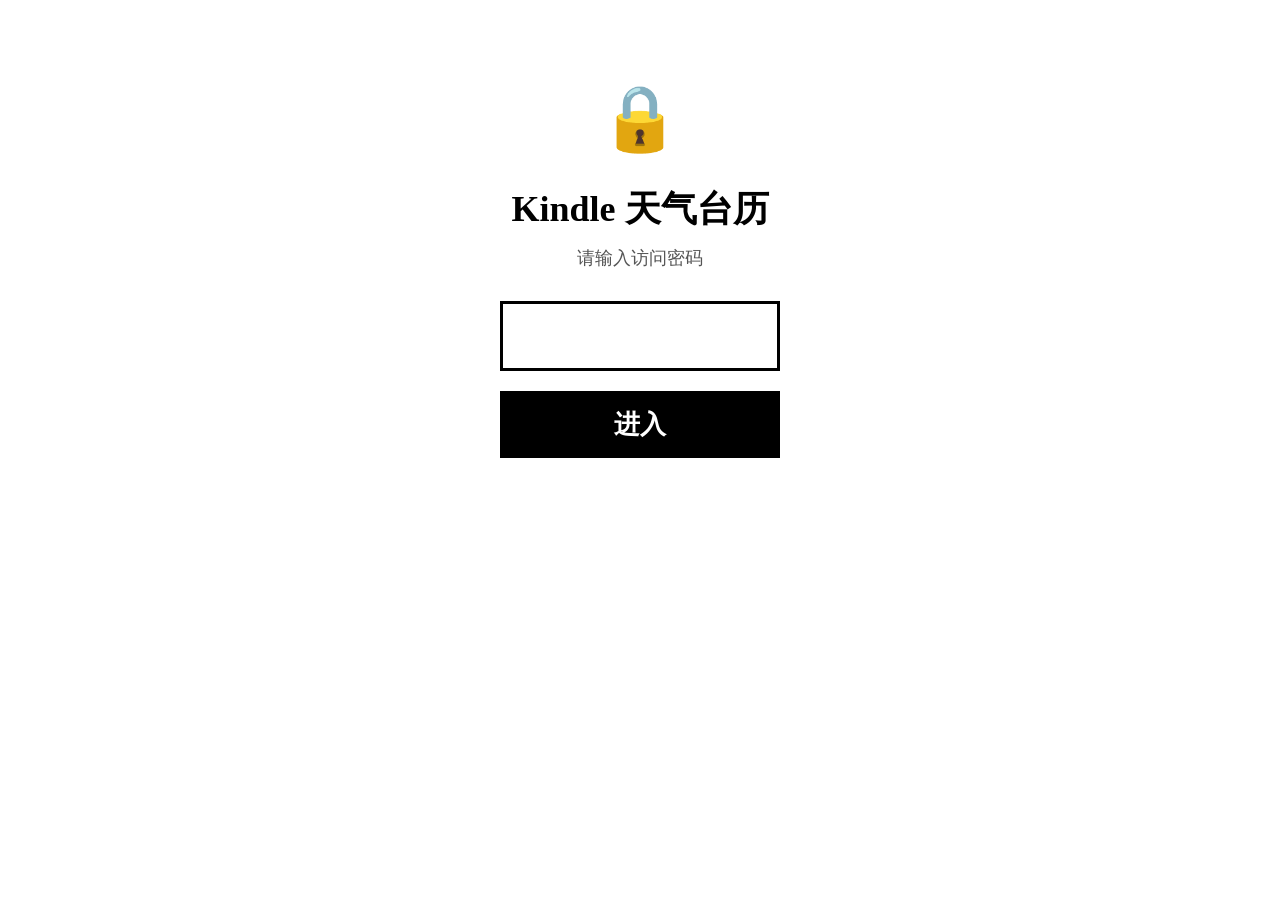
<file: kindle.html>
<!DOCTYPE html>
<html lang="zh-CN">
<head>
<meta charset="utf-8">
<meta http-equiv="content-type" content="text/html; charset=utf-8">
<meta name="viewport" content="width=device-width, initial-scale=1.0">
<title>Kindle 天气台历</title>
<script src="lunar.js"></script>
<style>
  /* ===== Kindle e-ink 优化样式 ===== */
  * {
    box-sizing: border-box;
    margin: 0;
    padding: 0;
    -webkit-tap-highlight-color: transparent;
  }

  html, body {
    width: 100%;
    height: 100%;
    background: #ffffff;
    color: #000000;
    font-family: "Noto Serif CJK SC", "Songti SC", "STSong", "SimSun", serif;
    font-size: 20px;
    line-height: 1.4;
    /* Kindle 浏览器刷新慢，禁用动画 */
    -webkit-transition: none !important;
    transition: none !important;
  }

  /* 主容器：适配 Kindle 824×1200 竖屏 */
  .container {
    width: 100%;
    max-width: 820px;
    margin: 0 auto;
    padding: 24px 28px;
    display: flex;
    flex-direction: column;
    gap: 20px;
  }

  /* ===== 顶部：日期 + 天气主信息 ===== */
  .header {
    display: flex;
    justify-content: space-between;
    align-items: flex-start;
    border-bottom: 3px solid #000;
    padding-bottom: 16px;
  }

  .date-block {
    flex: 1;
  }

  .solar-date {
    font-size: 56px;
    font-weight: 700;
    line-height: 1.1;
    letter-spacing: 2px;
  }
  .solar-date .year-month {
    font-size: 28px;
    font-weight: 500;
    display: block;
    margin-bottom: 4px;
  }

  .lunar-line {
    font-size: 26px;
    margin-top: 10px;
    color: #000;
  }
  .lunar-line .zodiac {
    margin-left: 12px;
    font-weight: 700;
  }
  .week-line {
    font-size: 24px;
    margin-top: 6px;
    color: #333;
  }

  /* 天气主信息（右上） */
  .weather-main {
    text-align: right;
    min-width: 240px;
  }
  .weather-icon-text {
    font-size: 40px;
    font-weight: 700;
  }
  .temp-main {
    font-size: 72px;
    font-weight: 700;
    line-height: 1;
    margin: 4px 0;
  }
  .temp-main .unit {
    font-size: 32px;
    font-weight: 500;
  }
  .temp-range {
    font-size: 24px;
    color: #333;
  }

  /* ===== 天气详情网格 ===== */
  .detail-grid {
    display: grid;
    grid-template-columns: repeat(4, 1fr);
    gap: 2px;
    background: #000;
    border: 2px solid #000;
  }
  .detail-item {
    background: #fff;
    padding: 14px 10px;
    text-align: center;
  }
  .detail-label {
    font-size: 18px;
    color: #555;
    margin-bottom: 6px;
  }
  .detail-value {
    font-size: 24px;
    font-weight: 700;
  }

  /* ===== 黄历宜忌 ===== */
  .almanac {
    border: 2px solid #000;
    padding: 16px 20px;
  }
  .almanac-title {
    font-size: 26px;
    font-weight: 700;
    margin-bottom: 12px;
    border-bottom: 2px solid #000;
    padding-bottom: 8px;
    display: flex;
    justify-content: space-between;
  }
  .almanac-title .ganzhi {
    font-weight: 500;
    font-size: 22px;
  }
  .yi-jiu {
    display: flex;
    gap: 24px;
  }
  .yi, .ji {
    flex: 1;
  }
  .yi-label, .ji-label {
    font-size: 28px;
    font-weight: 700;
    display: inline-block;
    width: 48px;
    text-align: center;
    border: 2px solid #000;
    padding: 4px 0;
    margin-right: 12px;
    vertical-align: top;
  }
  .ji-label {
    background: #000;
    color: #fff;
  }
  .yi-content, .ji-content {
    display: inline-block;
    width: calc(100% - 70px);
    font-size: 22px;
    line-height: 1.6;
    vertical-align: top;
  }

  /* ===== 24 节气 ===== */
  .jieqi {
    border: 2px solid #000;
    padding: 16px 20px;
  }
  .jieqi-title {
    font-size: 26px;
    font-weight: 700;
    margin-bottom: 12px;
    border-bottom: 2px solid #000;
    padding-bottom: 8px;
  }
  .jieqi-current {
    font-size: 24px;
    margin-bottom: 10px;
  }
  .jieqi-current .current-name {
    font-weight: 700;
    font-size: 28px;
  }
  .jieqi-next {
    font-size: 22px;
    color: #333;
    margin-bottom: 14px;
  }
  .jieqi-next .next-name {
    font-weight: 700;
    color: #000;
  }
  .jieqi-next .countdown {
    display: inline-block;
    border: 2px solid #000;
    padding: 2px 10px;
    margin-left: 8px;
    font-weight: 700;
  }

  /* 节气进度条（纯字符，e-ink 友好） */
  .jieqi-progress {
    display: flex;
    justify-content: space-between;
    font-size: 16px;
    color: #555;
    margin-top: 8px;
  }
  .jieqi-bar {
    height: 14px;
    border: 2px solid #000;
    margin: 8px 0;
    position: relative;
    background: #fff;
  }
  .jieqi-bar-fill {
    height: 100%;
    background: #000;
  }

  /* ===== 未来天气 ===== */
  .forecast {
    border: 2px solid #000;
    padding: 16px 20px;
  }
  .forecast-title {
    font-size: 26px;
    font-weight: 700;
    margin-bottom: 12px;
    border-bottom: 2px solid #000;
    padding-bottom: 8px;
  }
  .forecast-list {
    display: grid;
    grid-template-columns: repeat(5, 1fr);
    gap: 2px;
    background: #000;
    border: 2px solid #000;
  }
  .forecast-day {
    background: #fff;
    padding: 12px 6px;
    text-align: center;
  }
  .forecast-day .day-week {
    font-size: 18px;
    color: #555;
  }
  .forecast-day .day-weather {
    font-size: 20px;
    font-weight: 700;
    margin: 6px 0;
  }
  .forecast-day .day-temp {
    font-size: 20px;
  }
  .forecast-day .day-temp .max {
    font-weight: 700;
  }
  .forecast-day .day-temp .min {
    color: #555;
  }

  /* ===== 底部更新时间 ===== */
  .footer {
    text-align: center;
    font-size: 16px;
    color: #666;
    border-top: 2px solid #000;
    padding-top: 10px;
    margin-top: 8px;
  }

  /* ===== 城市切换栏 ===== */
  .city-bar {
    display: flex;
    flex-wrap: wrap;
    gap: 2px;
    background: #000;
    border: 2px solid #000;
    margin-bottom: 4px;
  }
  .city-btn {
    flex: 1;
    min-width: 60px;
    background: #fff;
    border: none;
    padding: 12px 8px;
    font-size: 20px;
    font-family: inherit;
    color: #000;
    cursor: pointer;
    -webkit-appearance: none;
    appearance: none;
  }
  .city-btn.active {
    background: #000;
    color: #fff;
    font-weight: 700;
  }

  /* ===== 天气图标（纯文字符号，e-ink 友好） ===== */
  .weather-symbol {
    font-size: 48px;
    font-weight: 700;
    line-height: 1;
  }

  /* ===== 加载/错误状态 ===== */
  .status-msg {
    text-align: center;
    font-size: 28px;
    padding: 60px 20px;
  }

  /* ===== 密码验证页 ===== */
  .auth-screen {
    display: flex;
    flex-direction: column;
    align-items: center;
    justify-content: center;
    min-height: 60vh;
    padding: 40px 20px;
  }
  .auth-title {
    font-size: 36px;
    font-weight: 700;
    margin-bottom: 12px;
  }
  .auth-hint {
    font-size: 18px;
    color: #555;
    margin-bottom: 30px;
  }
  .auth-input {
    width: 280px;
    max-width: 90%;
    font-size: 28px;
    padding: 16px 20px;
    border: 3px solid #000;
    text-align: center;
    font-family: inherit;
    background: #fff;
    color: #000;
    -webkit-appearance: none;
    appearance: none;
  }
  .auth-input:focus {
    outline: none;
    border-color: #000;
  }
  .auth-btn {
    margin-top: 20px;
    width: 280px;
    max-width: 90%;
    font-size: 26px;
    font-weight: 700;
    padding: 16px;
    background: #000;
    color: #fff;
    border: none;
    cursor: pointer;
    font-family: inherit;
    -webkit-appearance: none;
    appearance: none;
  }
  .auth-btn:active {
    background: #333;
  }
  .auth-error {
    color: #000;
    font-weight: 700;
    font-size: 20px;
    margin-top: 16px;
    min-height: 24px;
  }
  .auth-locked {
    font-size: 64px;
    margin-bottom: 20px;
  }

  /* ===== Kindle 横屏适配 ===== */
  @media (orientation: landscape) {
    .container {
      max-width: 1200px;
      padding: 16px 24px;
      gap: 14px;
    }
    .header {
      align-items: center;
    }
    .solar-date {
      font-size: 44px;
    }
    .temp-main {
      font-size: 56px;
    }
  }

  /* ===== 超小屏适配（Kindle 老款） ===== */
  @media (max-width: 600px) {
    .container { padding: 16px; }
    .solar-date { font-size: 42px; }
    .temp-main { font-size: 56px; }
    .detail-grid { grid-template-columns: repeat(2, 1fr); }
    .forecast-list { grid-template-columns: repeat(2, 1fr); }
    .yi-jiu { flex-direction: column; gap: 12px; }
  }
</style>
</head>
<body>
<div class="container" id="app">
  <div class="status-msg">加载中…</div>
</div>

<script>
// ===== 诊断模式：URL 加 #debug 开启，每一步都显示在页面上 =====
// 注意：diag 只在"加载中"状态页（status-msg）时才更新显示，
// 避免在密码页/天气页渲染后重写 #app 导致 UI 元素被销毁。
var DEBUG = ((location.search || '').indexOf('debug=1') >= 0) ||
            ((location.hash || '').indexOf('debug') >= 0);
var _diagSteps = [];
function diag(step, info) {
  _diagSteps.push(step + (info ? ': ' + info : ''));
  if (DEBUG) {
    var app = document.getElementById('app');
    // 只在当前是诊断状态页时才更新显示，避免破坏密码页/天气页
    if (app && app.getAttribute('data-diag') === '1') {
      app.innerHTML = '<div class="status-msg" style="text-align:left;font-size:18px;padding:20px;">' +
        '诊断模式<br>' + _diagSteps.join('<br>') + '</div>';
    }
  }
}
// 退出诊断显示模式（渲染真实 UI 前调用）
function exitDiagDisplay() {
  var app = document.getElementById('app');
  if (app) app.removeAttribute('data-diag');
}
// 初始化诊断状态页
if (DEBUG) {
  var _app0 = document.getElementById('app');
  if (_app0) _app0.setAttribute('data-diag', '1');
}
diag('脚本开始');

// ===== 全局错误处理（避免 Kindle 浏览器静默失败卡在"加载中"） =====
window.onerror = function(msg, url, line, col, err) {
  var app = document.getElementById('app');
  if (app) {
    app.innerHTML = '<div class="status-msg">脚本错误<br><small>' + msg + '<br>行: ' + line + '<br>URL: ' + url + '</small></div>';
  }
  return false;
};

// ===== Polyfill: padStart（ES2017，Kindle 浏览器不支持） =====
if (!String.prototype.padStart) {
  String.prototype.padStart = function(targetLength, padString) {
    targetLength = targetLength >> 0;
    padString = String(padString || ' ');
    var s = String(this);
    if (s.length >= targetLength) return s;
    var pad = '';
    while (pad.length + s.length < targetLength) { pad += padString; }
    return pad.slice(0, targetLength - s.length) + s;
  };
}

// ===== Polyfill: Date.now（极老浏览器可能没有） =====
if (!Date.now) {
  Date.now = function() { return new Date().getTime(); };
}

// ===== Polyfill: Array.prototype.indexOf =====
if (!Array.prototype.indexOf) {
  Array.prototype.indexOf = function(item) {
    for (var i = 0; i < this.length; i++) { if (this[i] === item) return i; }
    return -1;
  };
}

// ===== Polyfill: Array.prototype.map =====
if (!Array.prototype.map) {
  Array.prototype.map = function(fn) {
    var r = [];
    for (var i = 0; i < this.length; i++) r.push(fn(this[i], i));
    return r;
  };
}

// ===== Polyfill: Array.prototype.forEach =====
if (!Array.prototype.forEach) {
  Array.prototype.forEach = function(fn) {
    for (var i = 0; i < this.length; i++) fn(this[i], i);
  };
}

// ===== 安全的事件绑定（兼容 IE 老内核 attachEvent） =====
function bindEvent(el, type, handler) {
  if (el.addEventListener) {
    el.addEventListener(type, handler, false);
  } else if (el.attachEvent) {
    el.attachEvent('on' + type, handler);
  } else {
    el['on' + type] = handler;
  }
}

// ===== 安全的存储访问（Kindle 隐私模式可能禁用） =====
function safeStorageGet(type, key) {
  try {
    var s = type === 'session' ? sessionStorage : localStorage;
    if (!s) return null;
    return s.getItem(key);
  } catch (e) { return null; }
}
function safeStorageSet(type, key, val) {
  try {
    var s = type === 'session' ? sessionStorage : localStorage;
    if (!s) return false;
    s.setItem(key, val);
    return true;
  } catch (e) { return false; }
}

// ===== 密码保护 =====
// 密码哈希（修改 PASSWORD_HASH 来设置你的密码）
// 默认密码：kindle2024
var PASSWORD_HASH = 'c7fffd6770b6f11abc3462d39c5289853859b052055a084df9163290683439ec';

// 手动 UTF-8 编码（不依赖 TextEncoder，Kindle 浏览器可能不支持）
function utf8Encode(str) {
  var bytes = [];
  for (var i = 0; i < str.length; i++) {
    var c = str.charCodeAt(i);
    if (c < 0x80) {
      bytes.push(c);
    } else if (c < 0x800) {
      bytes.push(0xC0 | (c >> 6));
      bytes.push(0x80 | (c & 0x3F));
    } else if (c < 0xD800 || c >= 0xE000) {
      bytes.push(0xE0 | (c >> 12));
      bytes.push(0x80 | ((c >> 6) & 0x3F));
      bytes.push(0x80 | (c & 0x3F));
    } else {
      i++;
      var c2 = str.charCodeAt(i);
      c = 0x10000 + (((c & 0x3FF) << 10) | (c2 & 0x3FF));
      bytes.push(0xF0 | (c >> 18));
      bytes.push(0x80 | ((c >> 12) & 0x3F));
      bytes.push(0x80 | ((c >> 6) & 0x3F));
      bytes.push(0x80 | (c & 0x3F));
    }
  }
  return bytes;
}

// 纯 JS SHA-256（同步，ES5 兼容）
function sha256Sync(message) {
  function rrot(x, n) { return (x >>> n) | (x << (32 - n)); }
  var K = [
    0x428a2f98,0x71374491,0xb5c0fbcf,0xe9b5dba5,0x3956c25b,0x59f111f1,0x923f82a4,0xab1c5ed5,
    0xd807aa98,0x12835b01,0x243185be,0x550c7dc3,0x72be5d74,0x80deb1fe,0x9bdc06a7,0xc19bf174,
    0xe49b69c1,0xefbe4786,0x0fc19dc6,0x240ca1cc,0x2de92c6f,0x4a7484aa,0x5cb0a9dc,0x76f988da,
    0x983e5152,0xa831c66d,0xb00327c8,0xbf597fc7,0xc6e00bf3,0xd5a79147,0x06ca6351,0x14292967,
    0x27b70a85,0x2e1b2138,0x4d2c6dfc,0x53380d13,0x650a7354,0x766a0abb,0x81c2c92e,0x92722c85,
    0xa2bfe8a1,0xa81a664b,0xc24b8b70,0xc76c51a3,0xd192e819,0xd6990624,0xf40e3585,0x106aa070,
    0x19a4c116,0x1e376c08,0x2748774c,0x34b0bcb5,0x391c0cb3,0x4ed8aa4a,0x5b9cca4f,0x682e6ff3,
    0x748f82ee,0x78a5636f,0x84c87814,0x8cc70208,0x90befffa,0xa4506ceb,0xbef9a3f7,0xc67178f2
  ];
  var H = [
    0x6a09e667,0xbb67ae85,0x3c6ef372,0xa54ff53a,0x510e527f,0x9b05688c,0x1f83d9ab,0x5be0cd19
  ];
  var msg = utf8Encode(message);
  var l = msg.length;
  var bitLen = l * 8;
  var k = Math.ceil((l + 9) / 64) * 64;
  var data = new Uint8Array(k);
  for (var i = 0; i < l; i++) data[i] = msg[i];
  data[l] = 0x80;
  var dv = new DataView(data.buffer);
  dv.setUint32(k - 4, bitLen >>> 0, false);
  dv.setUint32(k - 8, Math.floor(bitLen / 0x100000000), false);

  var w = new Uint32Array(64);
  for (var i = 0; i < k; i += 64) {
    for (var j = 0; j < 16; j++) w[j] = dv.getUint32(i + j * 4, false);
    for (var j = 16; j < 64; j++) {
      var s0 = rrot(w[j-15],7) ^ rrot(w[j-15],18) ^ (w[j-15] >>> 3);
      var s1 = rrot(w[j-2],17) ^ rrot(w[j-2],19) ^ (w[j-2] >>> 10);
      w[j] = (w[j-16] + s0 + w[j-7] + s1) >>> 0;
    }
    var a = H[0], b = H[1], c = H[2], d = H[3], e = H[4], f = H[5], g = H[6], h = H[7];
    for (var j = 0; j < 64; j++) {
      var S1 = rrot(e,6) ^ rrot(e,11) ^ rrot(e,25);
      var ch = (e & f) ^ (~e & g);
      var t1 = (h + S1 + ch + K[j] + w[j]) >>> 0;
      var S0 = rrot(a,2) ^ rrot(a,13) ^ rrot(a,22);
      var maj = (a & b) ^ (a & c) ^ (b & c);
      var t2 = (S0 + maj) >>> 0;
      h = g; g = f; f = e; e = (d + t1) >>> 0;
      d = c; c = b; b = a; a = (t1 + t2) >>> 0;
    }
    H[0]=(H[0]+a)>>>0; H[1]=(H[1]+b)>>>0; H[2]=(H[2]+c)>>>0; H[3]=(H[3]+d)>>>0;
    H[4]=(H[4]+e)>>>0; H[5]=(H[5]+f)>>>0; H[6]=(H[6]+g)>>>0; H[7]=(H[7]+h)>>>0;
  }
  var hex = '';
  for (var i = 0; i < 8; i++) hex += H[i].toString(16).padStart(8, '0');
  return hex;
}

// 检查是否已通过验证（sessionStorage，关闭浏览器后失效）
function isAuthenticated() {
  return safeStorageGet('session', 'kindle_auth') === 'ok';
}

// 显示密码输入界面
function showAuthScreen() {
  diag('显示密码页');
  exitDiagDisplay();
  document.getElementById('app').innerHTML =
    '<div class="auth-screen">' +
      '<div class="auth-locked">🔒</div>' +
      '<div class="auth-title">Kindle 天气台历</div>' +
      '<div class="auth-hint">请输入访问密码</div>' +
      '<input type="password" id="pwdInput" class="auth-input" autocomplete="off">' +
      '<button class="auth-btn" id="pwdBtn">进入</button>' +
      '<div class="auth-error" id="authError"></div>' +
    '</div>';
  var input = document.getElementById('pwdInput');
  var btn = document.getElementById('pwdBtn');
  if (btn) bindEvent(btn, 'click', checkPassword);
  if (input) {
    try { input.focus(); } catch (e) {}
    bindEvent(input, 'keydown', function(e) {
      var ev = e || window.event;
      var key = ev.key || ev.keyCode;
      if (key === 'Enter' || key === 13) checkPassword();
    });
  }
}

// 验证密码
function checkPassword() {
  diag('验证密码');
  var input = document.getElementById('pwdInput');
  var err = document.getElementById('authError');
  if (!input) return;
  var pwd = input.value;
  var hash;
  try {
    hash = sha256Sync(pwd);
  } catch (e) {
    diag('SHA256 失败', e.message);
    // SHA-256 不可用时，直接放行（Kindle 老浏览器兜底）
    hash = PASSWORD_HASH;
  }
  if (hash === PASSWORD_HASH) {
    safeStorageSet('session', 'kindle_auth', 'ok');
    loadWeather();
  } else {
    if (err) err.textContent = '密码错误，请重试';
    input.value = '';
    try { input.focus(); } catch (e) {}
  }
}
window.checkPassword = checkPassword;

// ===== 天气代码 → 文字符号映射（e-ink 友好，无彩色） =====
var WEATHER_SYMBOLS = {
  '100': '☀', '150': '☀', '151': '☀', '152': '☀',
  '101': '⛅', '102': '⛅', '103': '⛅',
  '104': '☁',
  '300': '阵雨', '301': '阵雨',
  '302': '雷雨', '303': '雷雨', '304': '雷雨', '305': '雨', '306': '雨',
  '307': '雨', '308': '雨', '309': '雨', '310': '雨', '311': '雨', '312': '雨',
  '313': '雪雨', '314': '雪雨', '315': '雪雨', '316': '雪雨', '317': '雪雨',
  '400': '雪', '401': '雪', '402': '雪', '403': '雪', '404': '雪', '405': '雪',
  '406': '雪', '407': '雪', '408': '雪', '409': '雪', '410': '雪',
  '500': '雾', '501': '雾', '502': '霾', '503': '沙', '504': '沙',
  '507': '沙', '508': '沙',
  '999': '—'
};

function getWeatherSymbol(code) {
  if (!code) return '—';
  var s = WEATHER_SYMBOLS[String(code)];
  return s || '—';
}

// ===== 生肖 =====
var ZODIAC = ['鼠','牛','虎','兔','龙','蛇','马','羊','猴','鸡','狗','猪'];

// ===== 城市列表与切换 =====
// file 字段使用代号 w1-w4，避免在仓库中暴露城市名
window.CITY_LIST = [
  { name: "北京昌平", file: "weather-w1.json" },
  { name: "河北邯郸", file: "weather-w2.json" },
  { name: "山东莘县", file: "weather-w3.json" },
  { name: "山东莱州", file: "weather-w4.json" }
];

// 从 localStorage 读取上次选择的城市，默认北京昌平
function getCurrentCity() {
  var saved = safeStorageGet('local', 'kindle_city');
  if (saved && window.CITY_LIST) {
    for (var i = 0; i < window.CITY_LIST.length; i++) {
      if (window.CITY_LIST[i].name === saved) return saved;
    }
  }
  return '北京昌平';
}

// 切换城市
function switchCity(name) {
  safeStorageSet('local', 'kindle_city', name);
  loadWeather();
}
window.switchCity = switchCity;

// ===== 渲染主函数 =====
function render(data) {
  diag('渲染内容');
  exitDiagDisplay();
  var today = data.today || {};
  var now = new Date();
  var solar = Solar.fromDate(now);
  var lunar = solar.getLunar();
  var lunarDate = lunar.getDayInChinese();
  var lunarMonth = lunar.getMonthInChinese();
  var ganzhiYear = lunar.getYearInGanZhi();
  var ganzhiMonth = lunar.getMonthInGanZhi();
  var ganzhiDay = lunar.getDayInGanZhi();
  var zodiac = lunar.getYearShengXiao();

  var dayYi = lunar.getDayYi();
  var dayJi = lunar.getDayJi();

  var currentJieQi = lunar.getJieQi();
  var jieQiName = currentJieQi || lunar.getPrevJieQi().getName();
  var nextJieQi = lunar.getNextJieQi();
  var nextJieQiName = nextJieQi.getName();
  var nextJieQiSolar = nextJieQi.getSolar();
  var nextJieQiDate = new Date(nextJieQiSolar.getYear(), nextJieQiSolar.getMonth() - 1, nextJieQiSolar.getDay());
  var daysToNext = Math.ceil((nextJieQiDate.getTime() - now.getTime()) / (1000 * 60 * 60 * 24));
  var prevJieQi = lunar.getPrevJieQi();
  var prevJieQiSolar = prevJieQi.getSolar();
  var prevJieQiDate = new Date(prevJieQiSolar.getYear(), prevJieQiSolar.getMonth() - 1, prevJieQiSolar.getDay());
  var totalDays = Math.ceil((nextJieQiDate.getTime() - prevJieQiDate.getTime()) / (1000 * 60 * 60 * 24));
  var passedDays = Math.ceil((now.getTime() - prevJieQiDate.getTime()) / (1000 * 60 * 60 * 24));
  var progressPercent = Math.min(100, Math.max(0, (passedDays / totalDays) * 100));

  var y = now.getFullYear();
  var m = String(now.getMonth() + 1).padStart(2, '0');
  var d = String(now.getDate()).padStart(2, '0');
  var weekStr = ['星期日','星期一','星期二','星期三','星期四','星期五','星期六'][now.getDay()];

  var symbol = getWeatherSymbol(today.weatherCode);
  var currentCity = data.city || '';

  // 城市切换栏
  var cityBarHtml = '';
  var cityList = window.CITY_LIST || [];
  for (var i = 0; i < cityList.length; i++) {
    var c = cityList[i];
    var isActive = c.name === currentCity;
    cityBarHtml += '<button class="city-btn' + (isActive ? ' active' : '') +
      '" onclick="switchCity(\'' + c.name + '\')">' + c.name + '</button>';
  }

  // 天气详情网格
  var details = [
    ['湿度', today.humidity != null ? today.humidity + '%' : '—'],
    ['风力', (today.windDir || '') + ' ' + (today.windScale || '')],
    ['体感', today.feelsLike != null ? today.feelsLike + '°' : '—'],
    ['空气质量', today.aqi != null ? today.aqi + ' ' + (today.aqiLevel || '') : '—'],
    ['气压', today.pressure != null ? today.pressure + 'hPa' : '—'],
    ['能见度', today.visibility != null ? today.visibility + 'km' : '—'],
    ['日出', today.sunrise || '—'],
    ['日落', today.sunset || '—']
  ];
  var detailHtml = '';
  for (var i = 0; i < details.length; i++) {
    detailHtml += '<div class="detail-item"><div class="detail-label">' + details[i][0] +
      '</div><div class="detail-value">' + details[i][1] + '</div></div>';
  }

  // 宜忌
  var yiContent = (dayYi || []).join('、') || '无';
  var jiContent = (dayJi || []).join('、') || '无';

  // 未来天气
  var forecastHtml = '';
  var forecast = data.forecast || [];
  for (var i = 0; i < forecast.length; i++) {
    var f = forecast[i];
    forecastHtml += '<div class="forecast-day">' +
      '<div class="day-week">' + (f.week || '') + '</div>' +
      '<div class="day-weather">' + getWeatherSymbol(f.weatherCode) + ' ' + (f.weather || '') + '</div>' +
      '<div class="day-temp">' +
        '<span class="max">' + (f.tempMax != null ? f.tempMax + '°' : '') + '</span>' +
        '<span class="min">/' + (f.tempMin != null ? f.tempMin + '°' : '') + '</span>' +
      '</div>' +
    '</div>';
  }

  var html =
    '<div class="city-bar">' + cityBarHtml + '</div>' +
    '<div class="header">' +
      '<div class="date-block">' +
        '<div class="solar-date">' +
          '<span class="year-month">' + y + '年' + m + '月</span>' + d + '日' +
        '</div>' +
        '<div class="lunar-line">农历' + lunarMonth + '月' + lunarDate +
          '<span class="zodiac">' + zodiac + '年</span>' +
        '</div>' +
        '<div class="week-line">' + weekStr + '　' + ganzhiYear + '年 ' + ganzhiMonth + '月 ' + ganzhiDay + '日</div>' +
      '</div>' +
      '<div class="weather-main">' +
        '<div class="weather-symbol">' + symbol + '</div>' +
        '<div class="weather-icon-text">' + (today.weather || '—') + '</div>' +
        '<div class="temp-main">' + (today.tempMax != null ? today.tempMax : '—') + '<span class="unit">°C</span></div>' +
        '<div class="temp-range">' + (today.tempMin != null ? today.tempMin : '—') + '° ~ ' + (today.tempMax != null ? today.tempMax : '—') + '°</div>' +
      '</div>' +
    '</div>' +
    '<div class="detail-grid">' + detailHtml + '</div>' +
    '<div class="almanac">' +
      '<div class="almanac-title"><span>黄历宜忌</span><span class="ganzhi">' + ganzhiYear + '年 ' + ganzhiMonth + '月 ' + ganzhiDay + '日</span></div>' +
      '<div class="yi-jiu">' +
        '<div class="yi"><span class="yi-label">宜</span><span class="yi-content">' + yiContent + '</span></div>' +
        '<div class="ji"><span class="ji-label">忌</span><span class="ji-content">' + jiContent + '</span></div>' +
      '</div>' +
    '</div>' +
    '<div class="jieqi">' +
      '<div class="jieqi-title">二十四节气</div>' +
      '<div class="jieqi-current">当前节气：<span class="current-name">' + jieQiName + '</span></div>' +
      '<div class="jieqi-next">下一节气：<span class="next-name">' + nextJieQiName + '</span><span class="countdown">还有 ' + daysToNext + ' 天</span></div>' +
      '<div class="jieqi-bar"><div class="jieqi-bar-fill" style="width:' + progressPercent + '%"></div></div>' +
      '<div class="jieqi-progress"><span>' + prevJieQi.getName() + '</span><span>' + nextJieQiName + '</span></div>' +
    '</div>' +
    '<div class="forecast">' +
      '<div class="forecast-title">未来五天</div>' +
      '<div class="forecast-list">' + forecastHtml + '</div>' +
    '</div>' +
    '<div class="footer">' + (data.city || '') + '　|　更新于 ' + (data.updateTime || '') + '　|　Kindle 天气台历</div>';

  document.getElementById('app').innerHTML = html;
}

// ===== 加载天气数据（使用 XMLHttpRequest，Kindle 浏览器不支持 fetch） =====
// 优先用同步 XHR（Kindle 老浏览器异步回调可能不触发），失败再回退异步
function loadJson(url, onSuccess, onError) {
  diag('请求', url);
  var done = false;
  var data = null;
  var err = null;

  // 先尝试同步请求（阻塞但可靠，Kindle 老浏览器异步回调常出问题）
  try {
    var xhr = new XMLHttpRequest();
    xhr.open('GET', url, false);  // false = 同步
    xhr.send(null);
    if (xhr.status >= 200 && xhr.status < 300 || xhr.status === 0) {
      data = JSON.parse(xhr.responseText);
      done = true;
      diag('同步请求成功');
      onSuccess(data);
      return;
    } else {
      err = new Error('HTTP ' + xhr.status);
    }
  } catch (e) {
    err = e;
    diag('同步请求失败', e.message);
  }

  // 同步失败则尝试异步
  if (!done) {
    try {
      var xhr2 = new XMLHttpRequest();
      xhr2.open('GET', url, true);
      xhr2.onreadystatechange = function() {
        if (xhr2.readyState !== 4) return;
        if (xhr2.status >= 200 && xhr2.status < 300 || xhr2.status === 0) {
          try {
            var d = JSON.parse(xhr2.responseText);
            diag('异步请求成功');
            onSuccess(d);
          } catch (e2) { onError(e2); }
        } else {
          onError(new Error('HTTP ' + xhr2.status));
        }
      };
      xhr2.onerror = function() { onError(new Error('网络错误')); };
      xhr2.send(null);
    } catch (e3) {
      onError(err || e3);
    }
  }
}

function loadWeather() {
  diag('开始加载天气');
  var city = getCurrentCity();
  diag('当前城市', city);
  var cityInfo = null;
  for (var i = 0; i < window.CITY_LIST.length; i++) {
    if (window.CITY_LIST[i].name === city) { cityInfo = window.CITY_LIST[i]; break; }
  }
  var file = cityInfo ? cityInfo.file : 'weather.json';
  diag('数据文件', file);
  loadJson(file + '?_t=' + Date.now(), function(data) {
    diag('开始渲染');
    try {
      render(data);
      diag('渲染完成');
    } catch (e) {
      diag('渲染失败', e.message);
      showError(e);
    }
  }, function(err) {
    diag('主文件失败', err.message);
    // 城市专属文件不存在时回退到默认 weather.json
    if (file !== 'weather.json') {
      loadJson('weather.json?_t=' + Date.now(), function(data) {
        try { render(data); } catch (e) { showError(e); }
      }, function(e) { showError(e); });
    } else {
      showError(err);
    }
  });
}

function showError(err) {
  var msg = err && err.message ? err.message : String(err);
  document.getElementById('app').innerHTML =
    '<div class="status-msg">加载天气失败<br><small>' + msg +
    '</small><br><br>请确保 weather.json 存在</div>';
}

// ===== 启动 =====
diag('启动判断');
try {
  if (typeof Solar === 'undefined') {
    diag('lunar.js 未加载');
    document.getElementById('app').innerHTML =
      '<div class="status-msg">lunar.js 加载失败<br>请检查文件是否存在</div>';
  } else if (isAuthenticated()) {
    diag('已认证，加载天气');
    loadWeather();
  } else {
    showAuthScreen();
  }
} catch (e) {
  diag('启动异常', e.message);
  showError(e);
}

// ===== 每 10 分钟自动刷新 =====
setInterval(function() {
  try {
    if (isAuthenticated()) loadWeather();
  } catch (e) {}
}, 10 * 60 * 1000);
</script>
</body>
</html>
</file>
